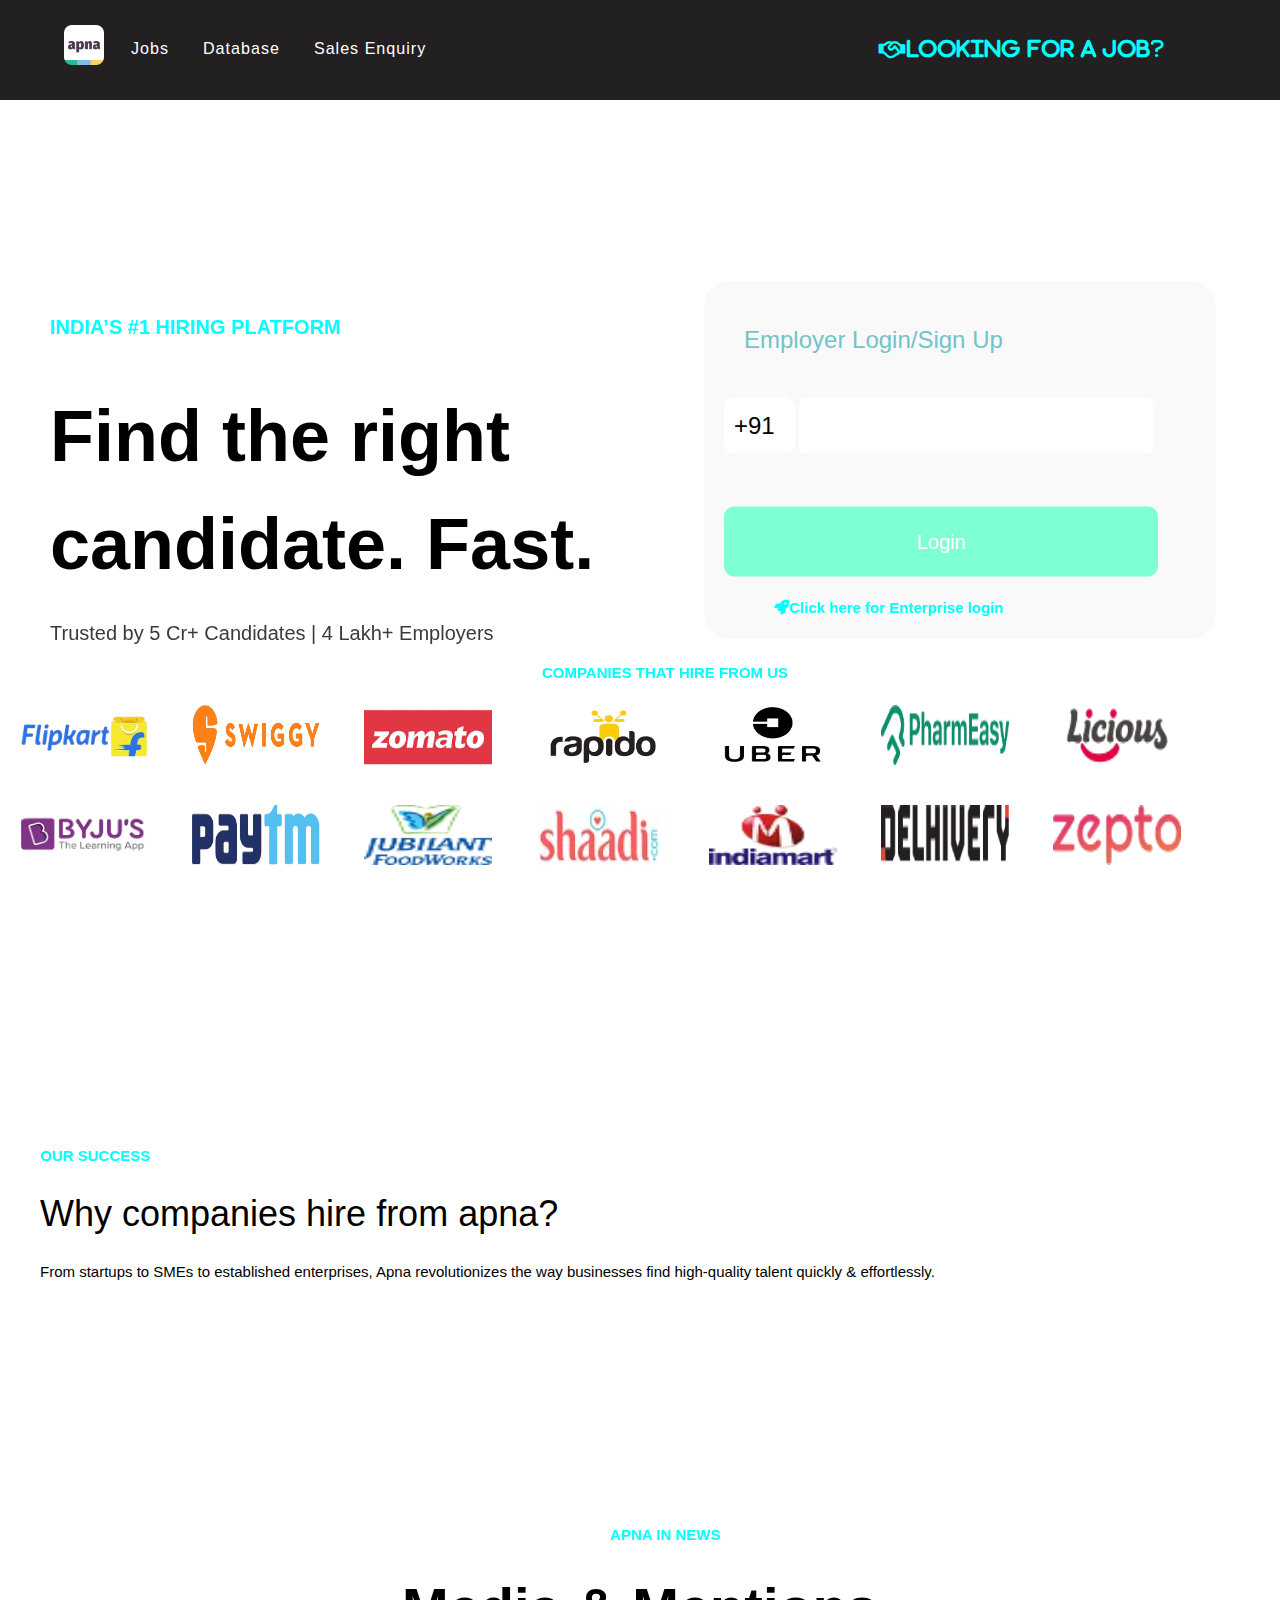
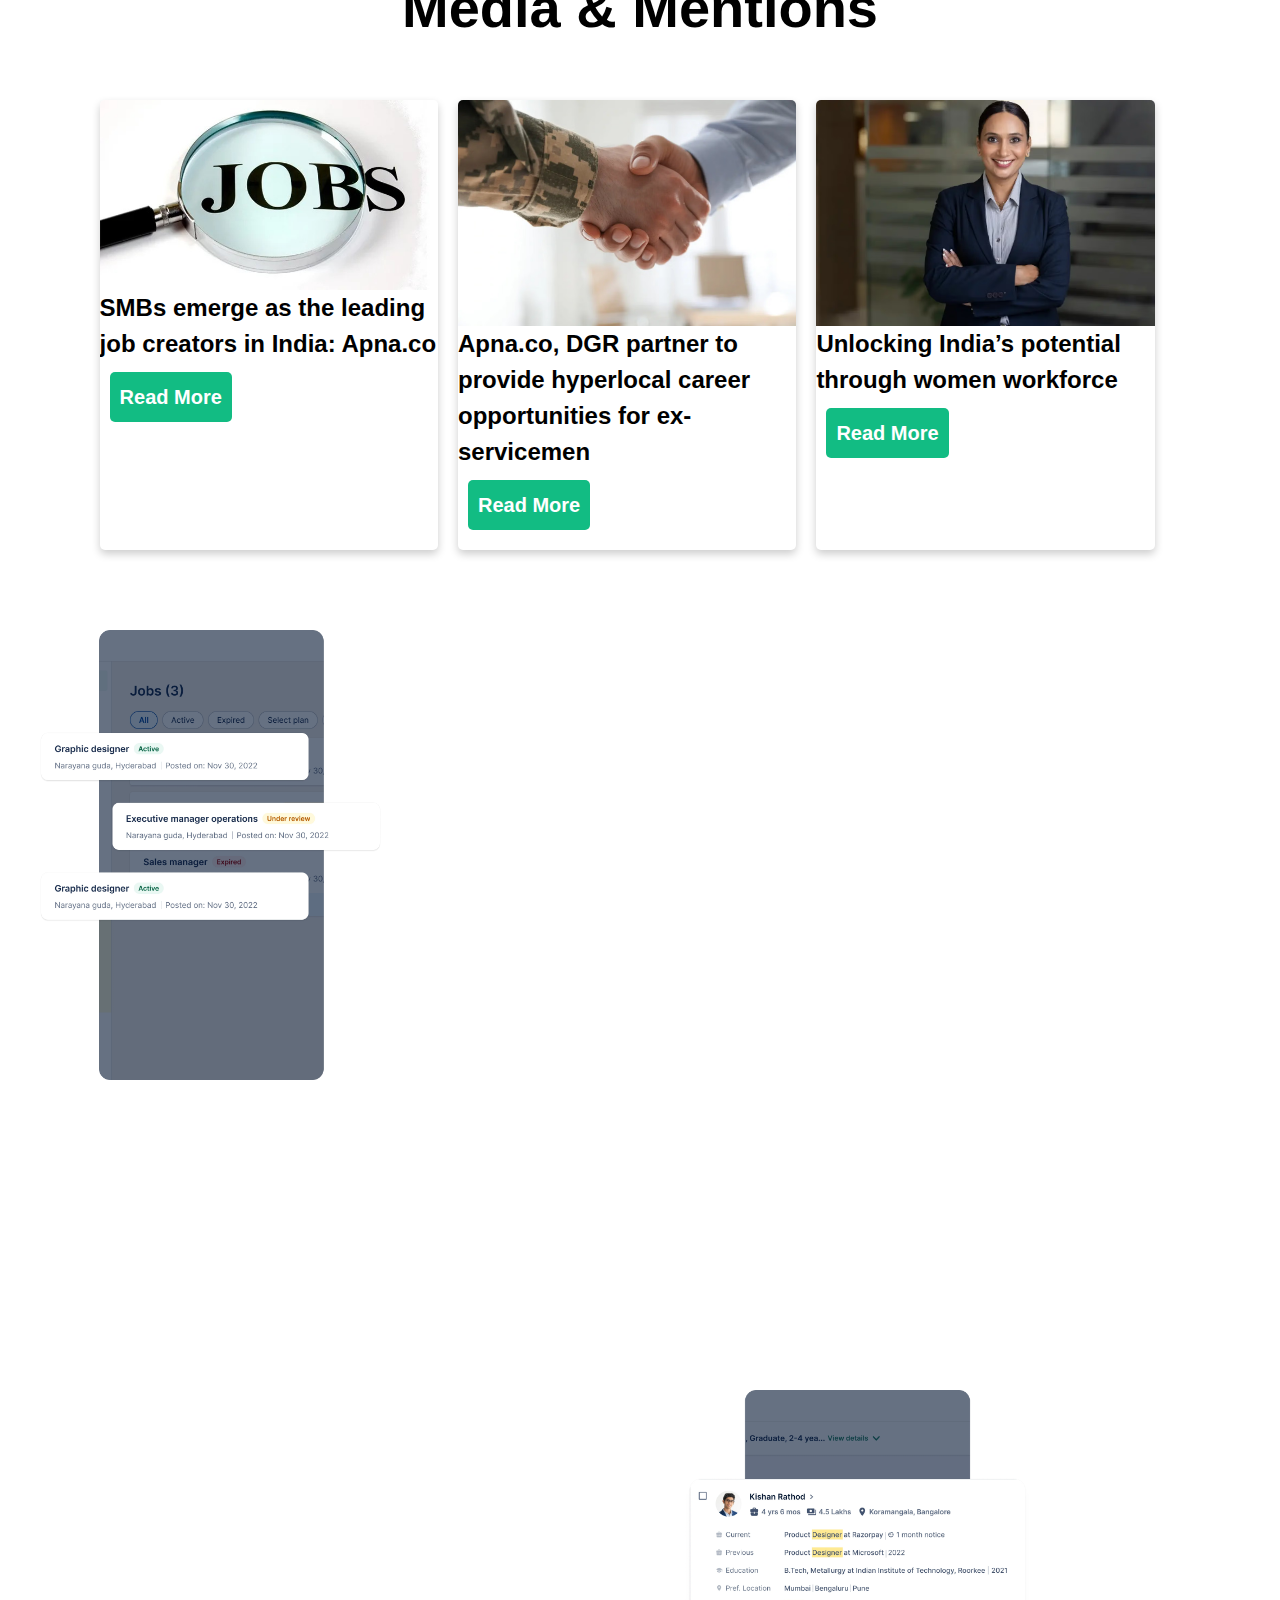
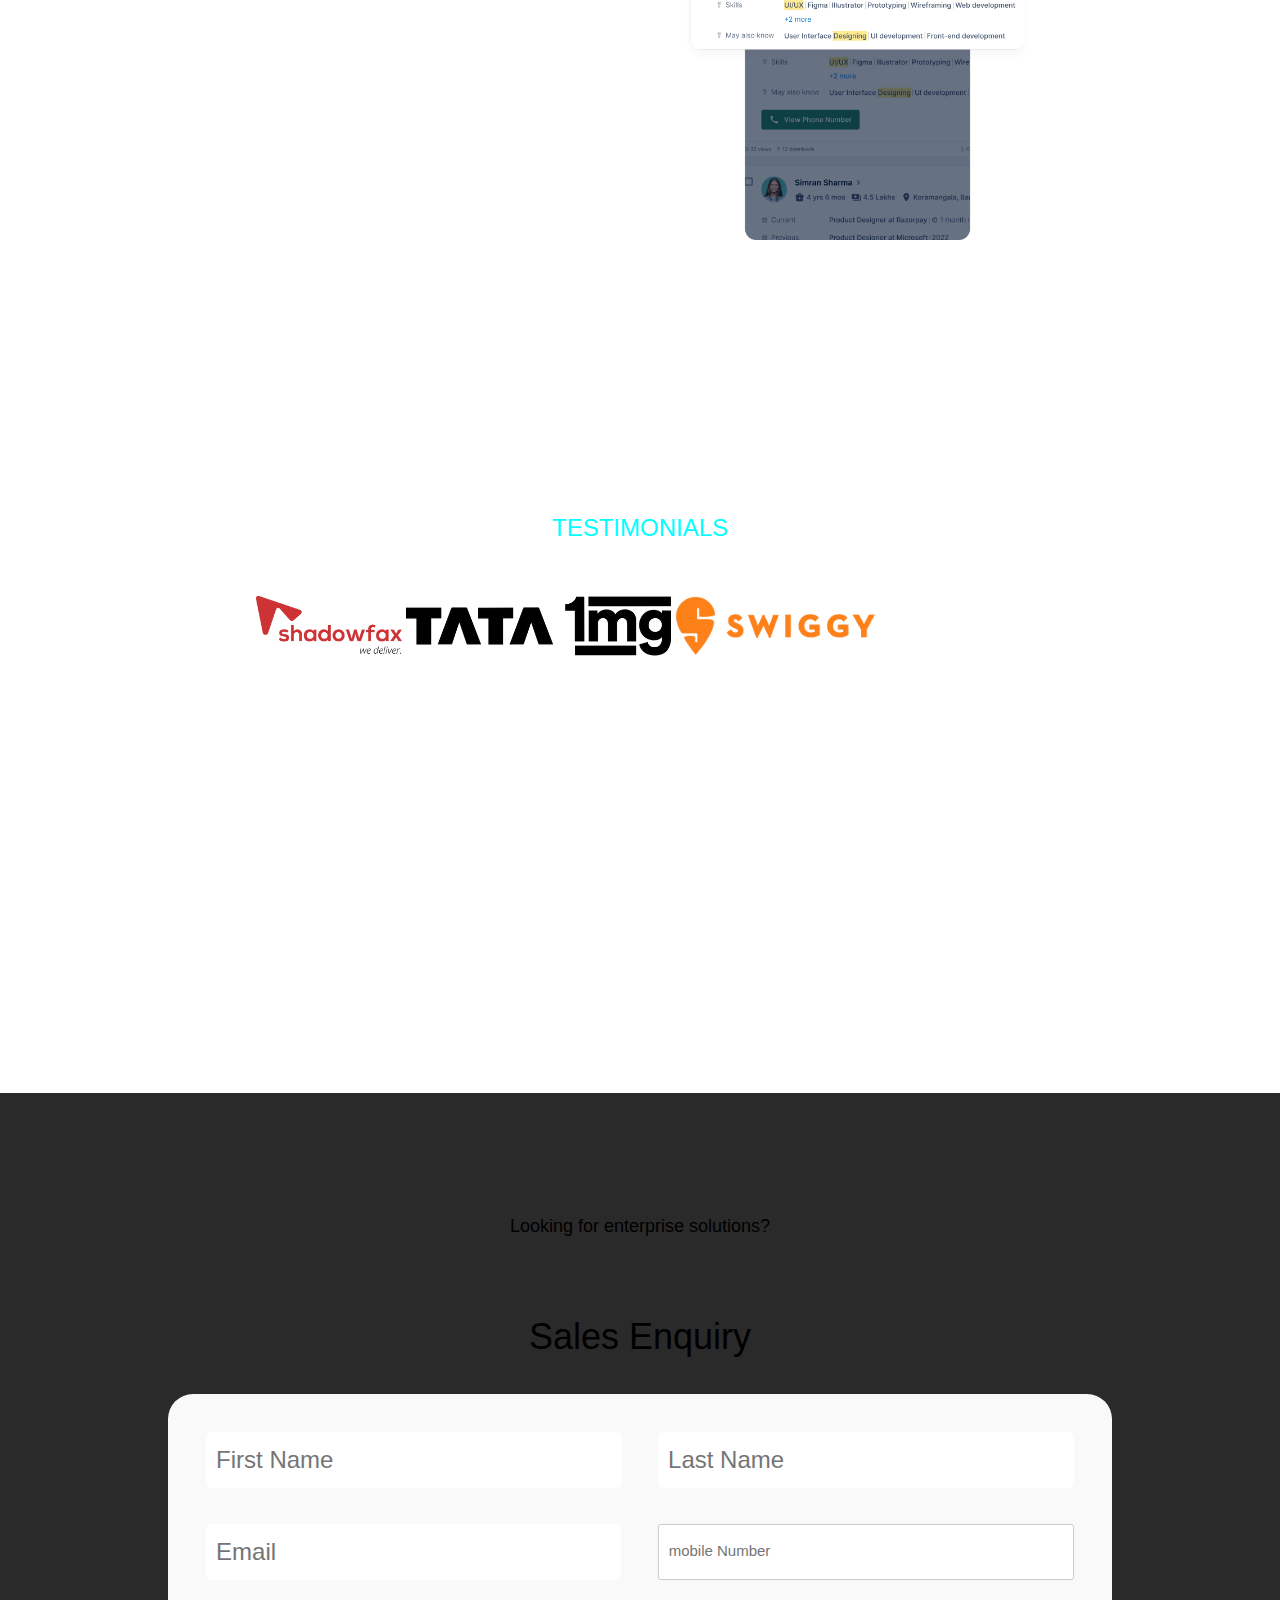
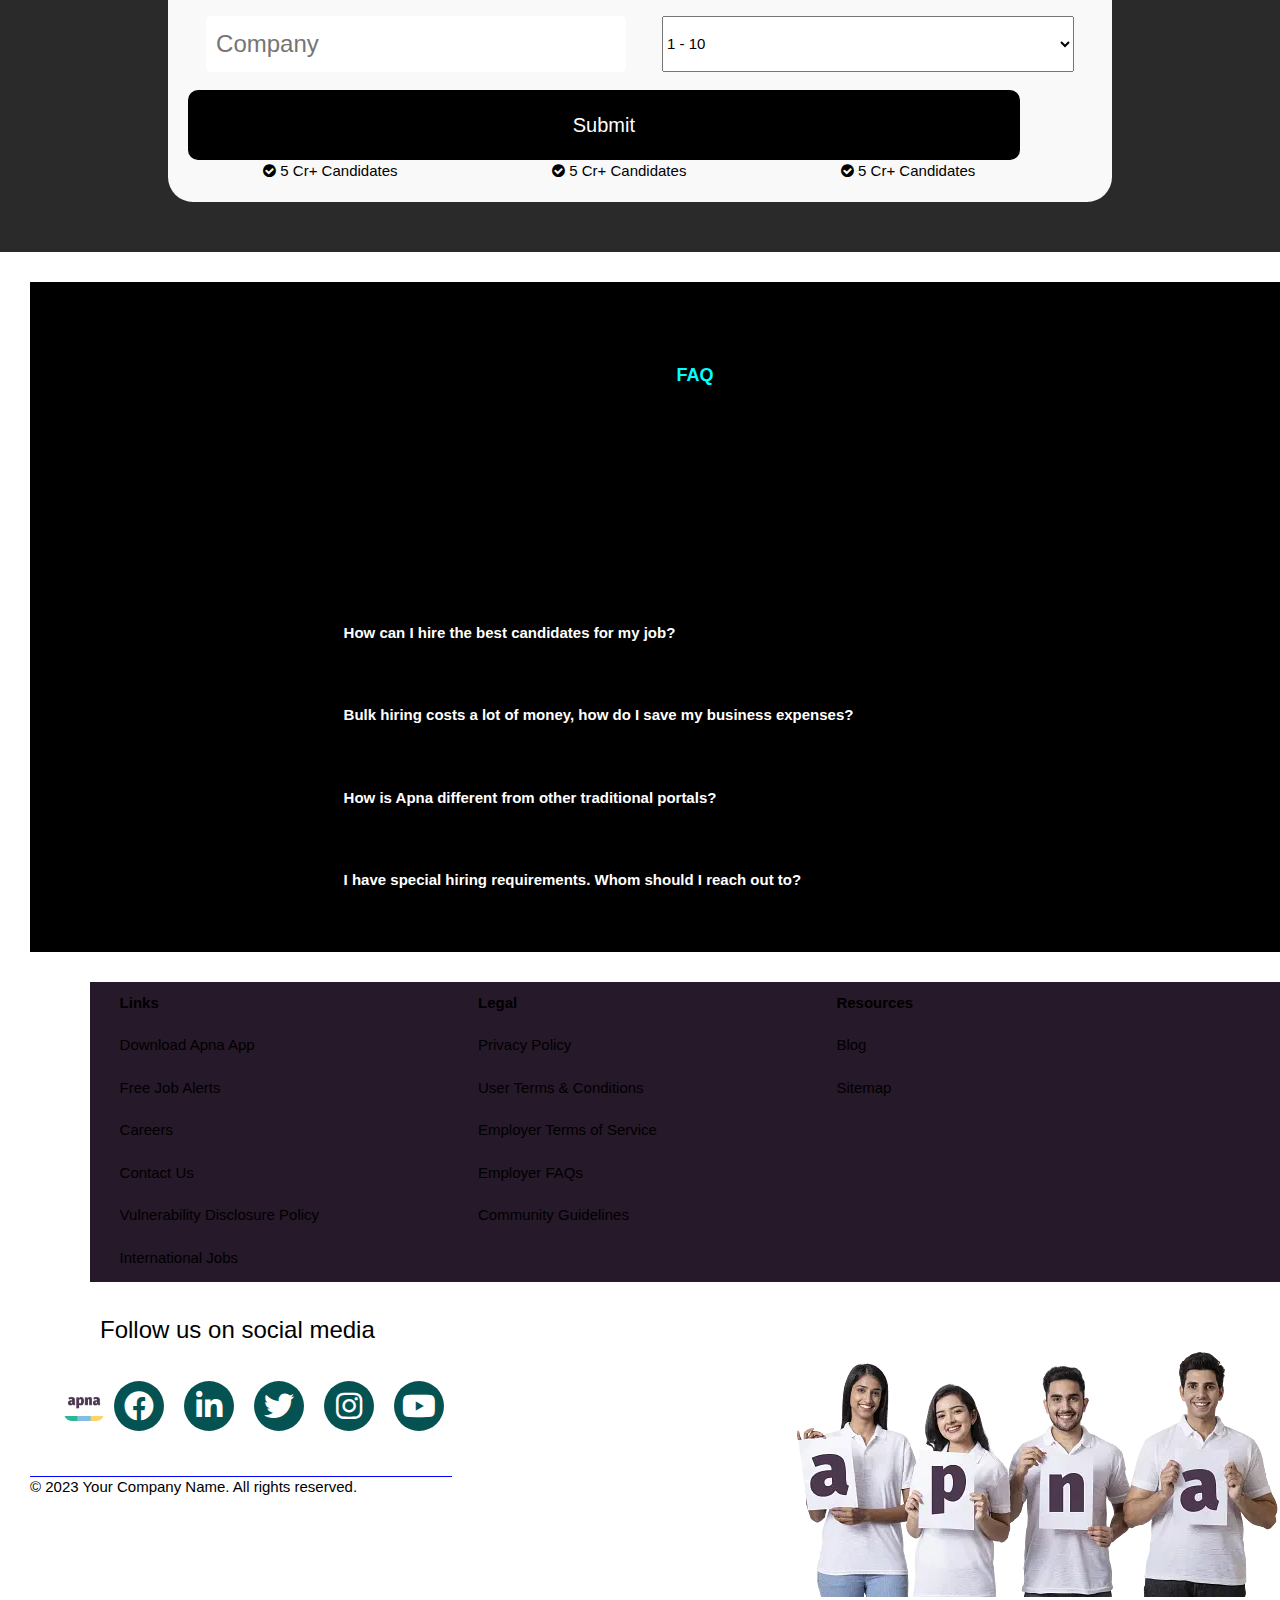
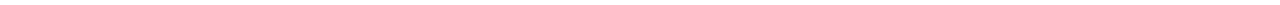
<file: index.html>
<!DOCTYPE html>
<html lang="en">

<head>
    <meta charset="UTF-8">
    <meta name="viewport" content="width=device-width, initial-scale=1.0">
    <link rel="stylesheet" href="indexht.css">
    <link rel="stylesheet" href="https://cdnjs.cloudflare.com/ajax/libs/font-awesome/6.0.0-beta3/css/all.min.css">
    <link rel="stylesheet" href="https://cdnjs.cloudflare.com/ajax/libs/font-awesome/4.7.0/css/font-awesome.min.css">
    <link href="https://unpkg.com/aos@2.3.1/dist/aos.css" rel="stylesheet">
    <link rel="stylesheet" href="https://www.w3schools.com/w3css/4/w3.css">
    <script src="indexjs.js"></script>
    <title>Document</title>
</head>

<body>
    <nav>
        <header data-aos="fade-up">
            <div class="logo"></div>
            <div class="nav">
                <ul>
                    <li id="show-nails">
                        <a href="#">Jobs</a>
                    </li>
                    <li><a href="">Database</a></li>
                    <li><a href="">Sales Enquiry</a></li>
                    <li id="lookforjobs">
                        <a class="fa fa-handshake-o" aria-hidden="true" href="" id="cyanclr1">Looking for a job?</a>
                    </li>
                </ul>
            </div>
        </header>
    </nav>
    <div class="main0">
        <div class="fisbody left" data-aos="fade-up">
            <div class="centered">
                <h4 id="cyanclr">INDIA’S #1 HIRING PLATFORM</h4>
                <p id="candidate">Find the right <br>
                    candidate. Fast.</p>
                <p id="cand1">Trusted by 5 Cr+ Candidates | 4 Lakh+ Employers</p>
            </div>
        </div>
        <div class="fisbody right">
            <div class="centered">
                <form action="">
                    <h3 id="lessbright">Employer Login/Sign Up</h3>
                    <label for="mobile">
                        <input type="text" id="fixedInput" readonly value="+91">
                        <input type="text" id="mobile" name="mobile" oninput="validateMobile(this)"><br></label>
                    <span id="error" style="color: red;"></span>
                    <br>
                    <input type="submit" value="Login">
                    <div>
                        <p id="cyanclr"><i class="fas fa-rocket"></i>Click here for Enterprise login</p>
                    </div>
                </form>
            </div>
        </div>
        <div class="body3" data-aos="fade-up">
            <div>
                <p id="cyanclr2">COMPANIES THAT HIRE FROM US</p>
            </div>
            <div class="image-container">
                <img src="flipkart.webp" alt="flipkart">
                <img src="Swiggy.webp" alt="Swiggy">
                <img src="zomato-logo.webp" alt="zomato">
                <img src="rapido.webp" alt="rapido">
                <img src="Uber.webp" alt="Uber">
                <img src="PharmEasy.webp" alt="PharmEasy">
                <img src="Licious.webp" alt="Licious">
                <img src="Byjus.webp" alt="Byju's">
                <img src="Paytm.webp" alt="Paytm">
                <img src="Jubliant.webp" alt="Jubliant">
                <img src="Shaadi.webp" alt="Shaadi">
                <img src="Indiamart.webp" alt="Indiamart">
                <img src="Delhivery.webp" alt="Delhivery">
                <img src="Zepto.webp" alt="Zepto">
            </div>
        </div>
        <div class="hire">
            <p id="cyanclr4">OUR SUCCESS</p>
            <h1 id="margin20">Why companies hire from apna?</h1>
            <p id="margin20">From startups to SMEs to established enterprises, Apna revolutionizes the way businesses
                find high-quality talent quickly & effortlessly.</p>
        </div>
        <div>
            <p id="cyanclr2">APNA IN NEWS</p>
            <p id="largepix">Media & Mentions</p>
        </div>
        <div class="row">
            <div class="column">
                <div class="card">
                    <img src="WhatsApp-Image-2022-04-19-at-1.49.37-PM.jpeg" alt="jobs">
                    <p id="paral1">SMBs emerge as the leading job creators in India: Apna.co</p>
                    <button id="buttonreadmore">Read More</button>
                </div>
            </div>

            <div class="column">
                <div class="card">
                    <img src="handshake (1).avif" alt="handshake">
                    <p id="paral1">Apna.co, DGR partner to provide hyperlocal career opportunities for ex-servicemen</p>
                    <button id="buttonreadmore">Read More</button>
                </div>
            </div>

            <div class="column">
                <div class="card">
                    <img src="empowerment.avif" alt="empowerment">
                    <p id="paral1">Unlocking India’s potential through women workforce</p>
                    <button id="buttonreadmore">Read More</button>
                </div>
            </div>
        </div>

    </div>
    <div class="row1">
        <div class="column1">
            <img src="post a job in minuts.webp" alt="post a job">
        </div>
        <div class="column1" data-aos="fade-up">
            <h4 id="cyanclr">GET STARTED WITH APNA</h4>
            <p id="jobpost">Post a job in minutes</p>
            <p id="cand1">Revolutionize your hiring with our AI-powered algorithm.</p>
            <p id="contpostjob"><i class="fa fa-check-circle"></i> Get unlimited applications</p>
            <p id="contpostjob"><i class="fa fa-check-circle"></i> 10x higher relevancy</p>
            <p id="contpostjob"><i class="fa fa-check-circle"></i> Simplified job posting</p>
            <p id="contpostjob"><i class="fa fa-check-circle"></i> 40% better ROI than market</p>
            <button id="buttonreadmore">Post a job now</button>
        </div>
    </div>
    <div class="row1">
        <div class="column1" data-aos="fade-up">
            <h4 id="cyanclr">HIRE FASTER, HIRE BETTER</h4>
            <p id="jobpost">Introducing <br> apnaDatabase</p>
            <p id="cand1">Find candidates based on location, skills and salary preferences from India’s fastest growing
                talent pool.</p>
            <p id="contpostjob"><i class="fa fa-check-circle cyan-icon"></i></span> 5 Cr+ active job seekers</p>
            <p id="contpostjob"><i class="fa fa-check-circle cyan-icon"></i></span> One click contact</p>
            <p id="contpostjob"><i class="fa fa-check-circle cyan-icon"></i></span> Bulk download of profiles</p>
            <button id="buttonreadmore">Talk to sales</button>
        </div>
        <div class="column1">
            <img src="apnadatabase.webp" alt="apnaDatabase image">
        </div>
    </div>


    <div class="test">
        <div id="cyanclr2" class="testemonial">
            <h3>TESTIMONIALS</h3>
        </div>
        <div id="image-container-testemonial">
            <img src="shadowfoix.webp" alt="shadowfoix">
            <img src="tata1mg.webp" alt="tata1mg">
            <img src="swiggyup.webp" alt="swiggyup">
        </div>
        <div id="changeletter" data-aos="fade-up" data-offset="200">
            <h1 class="content">❝ Team apna has provided us with great support. 75% of our job fulfillment for delivery
                personnel has been through the apna. I love the skill tag feature as we don’t have to manually type
                requirements. ❞</h1><br>
            <h4 class="content">Neraj Gupta</h4>
            <h5 class="content">City Head of Supply, Mumbai</h5>
        </div>
    </div>
    <div class="main">
        <h5>Looking for enterprise solutions?</h5>
        <h1>Sales Enquiry </h1>

        <form action="#" method="post">
            <div class="place">
                <input type="text" id="name" name="name" placeholder="First Name" required>
                <input type="text" id="name" name="name" placeholder="Last Name" required>
            </div>

            <div class="place">
                <input type="text" id="name" name="name" placeholder="Email" required>
                <input type="tel" id="name" name="name" placeholder="mobile Number" required>
            </div>
            <div class="place">
                <input type="text" id="name" name="name" placeholder="Company" required>
                <select id="name" name="Number of Employees">
                    <option value="0-50000">1 - 10</option>
                    <option value="50001-100000">11 - 50</option>
                    <option value="100001-150000">51 - 100</option>
                    <option value="100001-150000">101 - 500</option>
                    <option value="100001-150000">500+</option>
                </select>
            </div>
            <button type="submit">Submit</button>
            <div class="lastval">
                <ul>
                    <li><i class="fa fa-check-circle"></i> 5 Cr+ Candidates</li>
                    <li><i class="fa fa-check-circle"></i> 5 Cr+ Candidates</li>
                    <li><i class="fa fa-check-circle"></i> 5 Cr+ Candidates</li>
                </ul>
            </div>
        </form>

    </div>
    </div>
    </div>
    <div class="acord">
        <h5 id="cyanclr2">FAQ</h5>
        <h1 style="text-align: center;">Frequently asked <br>
            questions.</h1>
        <div class="w3-container">
            <button onclick="myFunction('Demo1')" class="w3-button w3-block w3-black w3-left-align">How can I hire the
                best candidates for my job? </button>
            <div id="Demo1" class="w3-hide w3-container">
                <p>Apna app has over 5 Crore active job seekers across 70+ job categories. Our AI algorithm selects the
                    best-fit candidates for your job role, helping employers like you connect directly with candidates
                    who have relevant experience and the desired skills.</p>
            </div>

            <button onclick="myFunction('Demo2')" class="w3-button w3-block w3-black w3-left-align">Bulk hiring costs a
                lot of money, how do I save my business expenses?</button>
            <div id="Demo2" class="w3-hide w3-container">
                <p>On apna, you can either post a job & get unlimited applications or search apnaDatabase using smart
                    filters to find top-notch candidates.</p>
            </div>
            <button onclick="myFunction('Demo3')" class="w3-button w3-block w3-black w3-left-align">How is Apna
                different from other traditional portals?</button>
            <div id="Demo3" class="w3-hide w3-container">
                <p>Traditional hiring is long, expensive, and inefficient. Apna simplifies the process by connecting
                    employers directly with job seekers with relevant skills and experience.</p>
            </div>
            <button onclick="myFunction('Demo4')" class="w3-button w3-block w3-black w3-left-align">I have special
                hiring requirements. Whom should I reach out to?</button>
            <div id="Demo4" class="w3-hide w3-container">
                <p>Please fill up the booking form above and our team will get in touch with you</p>
            </div>
        </div>

    </div>
    <footer>
        <div class="row" style="background-color:#261929">
            <div class="column">
                <p id="margin20"><b>Links</b></p>
                <p id="margin20">Download Apna App</p>
                <p id="margin20">Free Job Alerts</p>
                <p id="margin20">Careers</p>
                <p id="margin20">Contact Us</p>
                <p id="margin20">Vulnerability Disclosure Policy</p>
                <p id="margin20">International Jobs</p>
            </div>
            <div class="column" style="background-color: #261929;">
                <p id="margin20"><b>Legal</b></p>
                <p id="margin20">Privacy Policy</p>
                <p id="margin20">User Terms & Conditions</p>
                <p id="margin20">Employer Terms of Service</p>
                <p id="margin20">Employer FAQs</p>
                <p id="margin20">Community Guidelines</p>
            </div>
            <div class="column" style="background-color: #261929">
                <p id="margin20"><b>Resources</b></p>
                <p id="margin20">Blog</p>
                <p id="margin20">Sitemap</p>
            </div>
        </div>
        <div class="BelowFooter">
            <p id="marginleft20">Follow us on social media</p>
            <div class="logo">
                <ul class="social">
                    <div class="facebook-icon">
                        <i class="fab fa-facebook-f"></i>
                    </div>
                    <div class="facebook-icon">
                        <i class="fab fa-linkedin-in"></i>
                    </div>
                    <div class="facebook-icon">
                        <i class="fab fa-twitter"></i>
                    </div>
                    <div class="facebook-icon">
                        <i class="fab fa-instagram"></i>
                    </div>
                    <div class="facebook-icon">
                        <i class="fab fa-youtube"></i>
                    </div>
                </ul>
            </div>
            <div class="apnaimgend">
                <img src="apnalastimg.webp" alt="apnalogo">
            </div>
        </div>
        <div class="blue-line"><p>&copy; 2023 Your Company Name. All rights reserved.</p></div>
    
       
    </footer>
    <script src="https://unpkg.com/aos@2.3.1/dist/aos.js"></script>
    <script>
        AOS.init();
    </script>

</body>

</html>
</file>
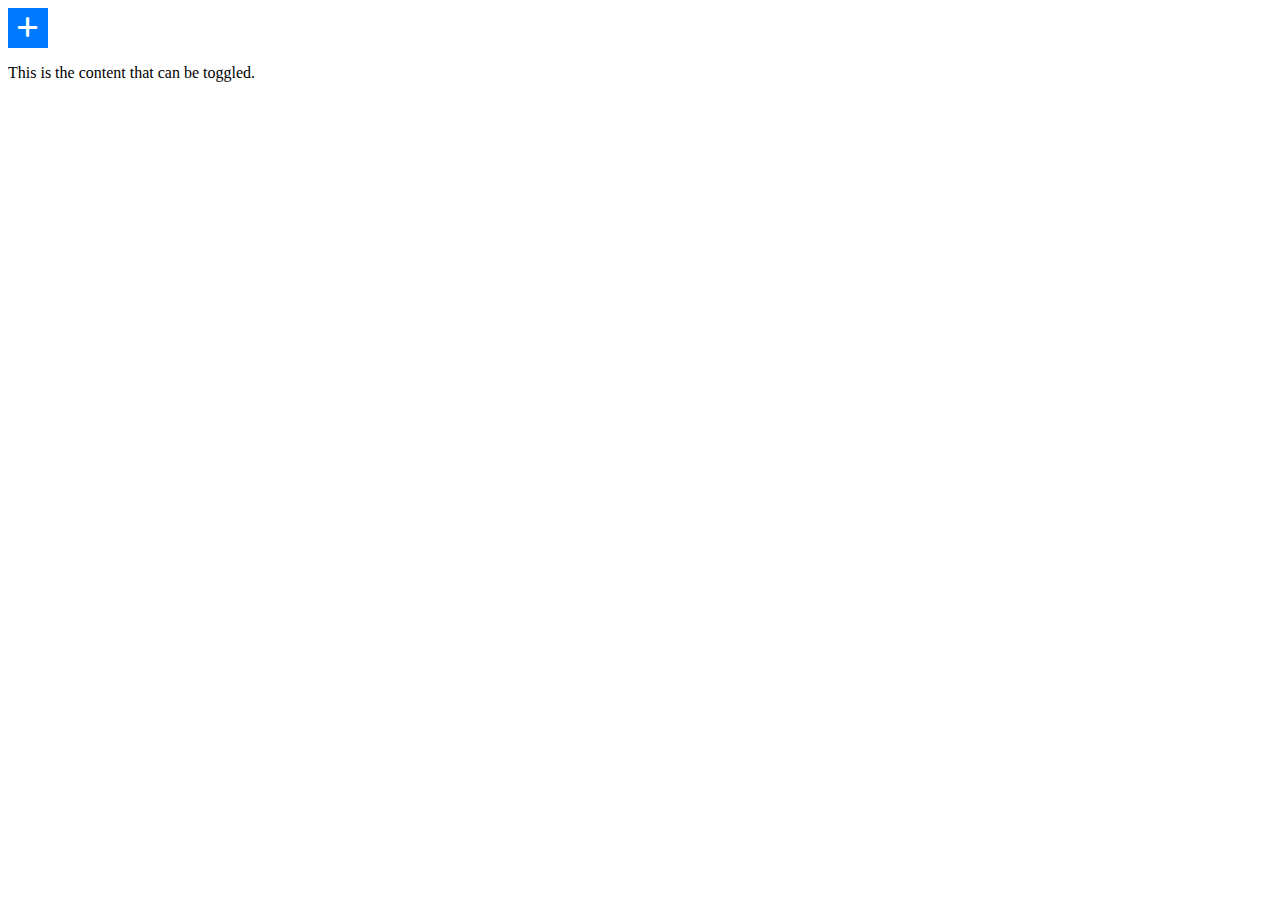
<file: tel.html>
<!DOCTYPE html>
<html>
<head>
  <!-- Your other head content here -->
  <link rel="stylesheet" href="https://cdnjs.cloudflare.com/ajax/libs/font-awesome/6.0.0-beta3/css/all.min.css">
  <style>
    /* Your existing CSS here */
    
    .toggle-button {
      width: 40px;
      height: 40px;
      background-color: #007bff;
      display: flex;
      align-items: center;
      justify-content: center;
      cursor: pointer;
    }

    .icon {
      font-size: 24px;
      color: white;
      transition: transform 0.3s;
    }

    .icon .fa-times {
      display: none;
    }
  </style>
</head>
<body>
  <!-- Your existing HTML content here -->

  <!-- Add this toggle button to your HTML structure -->
  <div class="toggle-button" onclick="toggleElement('content')">
    <div class="icon" id="icon">
      <i class="fas fa-plus"></i> 
      <i class="fas fa-times"></i> <!-- Font Awesome times icon -->
    </div>
  </div>

  <div id="content" class="w3-hide">
    <!-- Content to show/hide -->
    <p>This is the content that can be toggled.</p>
  </div>

  <!-- Your existing JavaScript functions here -->

  <script>
    // JavaScript for toggling the content and icon
    function toggleElement(id) {
      var x = document.getElementById(id);
      var icon = document.getElementById("icon");

      if (x.className.indexOf("w3-show") == -1) {
        x.className += " w3-show";
        icon.querySelector(".fa-plus").style.display = "none";
        icon.querySelector(".fa-times").style.display = "inline";
      } else {
        x.className = x.className.replace(" w3-show", "");
        icon.querySelector(".fa-plus").style.display = "inline";
        icon.querySelector(".fa-times").style.display = "none";
      }
    }
  </script>
</body>
</html>
</file>
<file: indexht.css>
* {
    margin: 0;
    padding: 0;
    box-sizing: border-box;
    list-style-type: none;
    font-family: Arial, sans-serif;
}

header {

    height: 100px;
    width: 100%;
    position: fixed;
    z-index: 160;
    font-size: 20px;
    background-color: rgb(34, 32, 32);
}

header li {
    margin-top: 25px;
    float: left;
    list-style-type: none;
}

header a:hover {
    background-color: rgb(19, 14, 14);
    border-radius: 10px;

}

nav {
    height: 150px;
}

header li a {
    float: left;
    width: 100%;
    height: 12px;
    margin-left: 10px;
    margin-right: 10px;
    padding: 14px 7px;
    color: #fff;
    text-decoration: none;
    text-align: center;
    font-weight: bold;
    letter-spacing: 1px;
    font: normal 80.5% "proxima-nova-alt", Helvetica, Arial, sans-serif;
}

header .logo {
    margin-top: 25px;
    margin-left: 5%;
    float: left;
    width: 40px;
    height: 40px;
    background: url(apna-time-icon.png) no-repeat;
    background-size: 40px 40px;
}

header .lookforjob {
    text-align: right;
}

#lookforjobs {
    float: right;
    margin-right: 10%;
}

#cyanclr {
    margin-top: 20px;
    margin-left: 50px;
    color: aqua;
    font-weight: bold;

}

#cyanclr2 {
    margin-top: 20px;
    margin-left: 50px;
    color: aqua;
    font-weight: bold;
    text-align: center;

}

#cyanclr1 {
    margin-left: 50px;
    color: aqua;
    font-weight: bold;

}

#cyanclr4 {
    margin: 20px;
    color: aqua;
    font-weight: bold;
    margin-top: 40px;
    margin-bottom: 20px;
}

.main0 {
    height: 100%;
    width: 100%;
}

#candidate {
    margin-top: 40px;
    margin-left: 50px;
    font-size: 72px;
    font-weight: bolder;

}

#cand1 {
    margin-top: 20px;
    font-size: 20px;
    color: rgba(43, 40, 40, 0.92);
    margin-left: 50px;

}

.fisbody {
    height: 100%;
    width: 50%;
    position: absolute;
    z-index: 1;
    top: 0;
    overflow-x: hidden;
    padding-top: 20px;
}

.left {
    left: 0;

}

.right {
    right: 0;

}

.centered {
    position: relative;
    top: 50%;
    left: 50%;
    transform: translate(-50%, -50%);

}

form {
    width: 80%;
    height: 100%;
    margin: 0 auto;
    padding: 20px;
    border: 1px solid #ccc;
    border-radius: 25px;
    background-color: #f9f9f9;
}

label {
    display: block;
    margin-bottom: 10px;
}

input[type="text"] {
    width: 75%;
    padding: 10px;
    margin-top: 20Px;
    margin-bottom: 20px;
    font-size: 24px;
    border: 1px solid #ccc;
    border: none;
    border-radius: 5px;
}

input[type="submit"] {
    font-size: 20px;
    background-color: aquamarine;
    color: #fff;
    width: 92%;
    padding: 20px 15px;
    border: none;
    border-radius: 10 px;
    cursor: pointer;
    border-radius: 10px;
}

input[type="submit"]:hover {
    background-color: aqua;

}

#fixedInput {
    width: 15%;
    padding: 10px;
    margin-top: 20Px;
    margin-bottom: 20px;
    align-content: center;
    border-radius: 10px;
}

#lessbright {
    margin: 20px;
    color: #73c3c9;
}

.body3 {
    margin-top: 40%;
}
.body3 .image-container img{
    height: 60px;
    width: 10%;
    margin: 20px;
}
#margin20 {
    margin-left: 20px;
    margin-bottom: 20px;
}

#largepix {
    text-align: center;
    font-size: 56px;
    margin-top: 20px;
    margin-bottom: 40px;
    font-weight: bolder;
}

.column {
    float: left;
    width: 31.7%;
    padding: 10px;
    height: 300px;
}
.row:after {
    content: "";
    display: table;
    clear: both;
}
#marginleft20 {
    margin-left: 100px;
    margin-top: 30px;
    font-size: 24px;
}

footer .logo {
    margin-top: 33.3px;
    margin-left: 5%;
    float: left;
    width: 40px;
    height: 40px;
    background: url(apna-time-icon.png) no-repeat;
    background-size: 40px 40px;
}
.column {
    float: left;
    width: 28%;
    
  }

  .row {
   margin-left: 7%;
    width: 100%;
    height: auto;
}
  .row:after {
    content: "";
    display: table;
    clear: both;
  }
 
  .card {
    box-shadow: 0 4px 8px 0 rgba(0, 0, 0, 0.2);
    text-align: left;
    border-radius: 5px;
    height: 450px;
    overflow: hidden;
    justify-self: center;
  }
  #buttonreadmore{
    background-color: rgb(18, 188, 131);
    font-weight: bold;
    border: none;
    font-size: 20px;
    border-radius: 5px;
    margin: 10px;
    margin-bottom: 30px;
    padding: 10px;
    align-items: last baseline;
  }
  #paral1{
    font-size: x-large;
    font-weight: bolder ;
  }
  .card img {
    max-width: 100%;
    height: auto;
    margin: 0%;
    padding: 0%;
    
  }
  .row1 {
    margin-top: 200px;
    display: flex;
  }
 
  .test{
    margin-top: 200px;
  }
  
  .column1 {
    flex: 50%;
    padding: 10px;
    margin: 30px;
    height: 500px;
  }
  .column1 img {
    max-width: 100%;
    height: 450px;
    
  }
  #jobpost{
    font-size: 50px;
    margin-left: 50px;
    font-weight: bolder;
  }
 #contpostjob{
    margin: 25px;
    margin-left: 60px;
    font-size: 20px;
    color: #ccc;
    font-weight: bolder;
 }
 .cyan-icon {
    color: cyan; 
}
.testemonial{
    margin: 50px;
}
#image-container-testemonial{
    margin-left: 20%;
    
}
#image-container-testemonial img{
    height: 60px;
    image-resolution: 60px 200px;
}
  #changeletter{
    padding: 50px;
    width: 100%;
  }
  
.content{
    text-align: center;
    padding-bottom: 15px;
}
.main{
    width: 100%;
    background-color: #2a2a2a;
    padding: 50px;
}

form {
    display: flex;
    flex-direction: column;
}


input {
    padding: 10px;
    margin: 10px;
    border: 1px solid #ccc;
    border-radius: 3px;
}
.place{
    display: flex;
}
#name{
    height: auto;
    width: 80%;
    margin: 2%;
}

button {
    background-color: #007BFF;
    color: #fff;
    border: none;
    margin: 10px;
    padding: 15px 20px;
    cursor: pointer;
    border-radius: 3px;
    font-weight: bold;
}
.main h5{
    padding: 60px;
    text-align: center;
   
}
.main h1{
    margin-bottom: 30px;
    text-align: center;
}
.hire{
    margin-top: 200px;
    padding: 20px;
    margin-bottom: 200px;
}
form{
    border: none;
}
.lastval ul li{
    display: inline;
    margin: 5%;
    padding: 30px;
    
}
button[type="submit"] {
    font-size: 20px;
    background-color: black;
    color: #fff;
    width: 92%;
    padding: 20px 15px;
    border: none;
    border-radius: 10 px;
    cursor: pointer;
    border-radius: 10px;
}
button[type="submit"]:hover {
    background-color: rgb(4, 67, 67);

}
.acord{
    width: 100%;
    font-weight: bolder;
    margin: 30px;
    padding: 30px;
    background-color: black;
}
.acord h5{
    padding: 30px;
}
.acord h1{
    font-size: 44px;
    margin-bottom: 30px;
}
.w3-container button{
    width: 50%;
    padding: 30px;
    margin-left: 20%;
    background-color: #333;
}
.w3-container .w3-hide{
    width: 100%;
    padding: 30px;
    margin-left: 20%;
    background-color: #333;
}
.BelowFooter{
    width: 100%;
    margin-bottom: 10%;
}
.BelowFooter .social{
    margin-left: 30px;
    width: 100%;
    display: flex;
  justify-content: left;
  align-items: center;
}
.BelowFooter .social .fab{
    height: 50px;
    width: 50px;
    background-color: rgb(5, 82, 82);
    border-radius: 50%;
    align-self: center;
    display: flex;
    justify-content: center;
    align-items: center;
}
.BelowFooter .social  .fa-facebook-f{
    align-self: center;
}
.facebook-icon {
    width: 50px;
    height: 50px;
    margin-left: 20px;
    background-color: white;
    border-radius: 50%;
    display: flex;
    justify-content: center;
    align-items: center;
  }
  
  .facebook-icon i {
    font-size: 30px;
    color: #fff;
  }
  .blue-line {
    width: 33%;
    height: 1px;
    margin-left: 30px;
    background-color: blue;
    margin-bottom: 10%;
  }
  .apnaimgend{
    float: right;
    height: 200px;
  }
</file>
